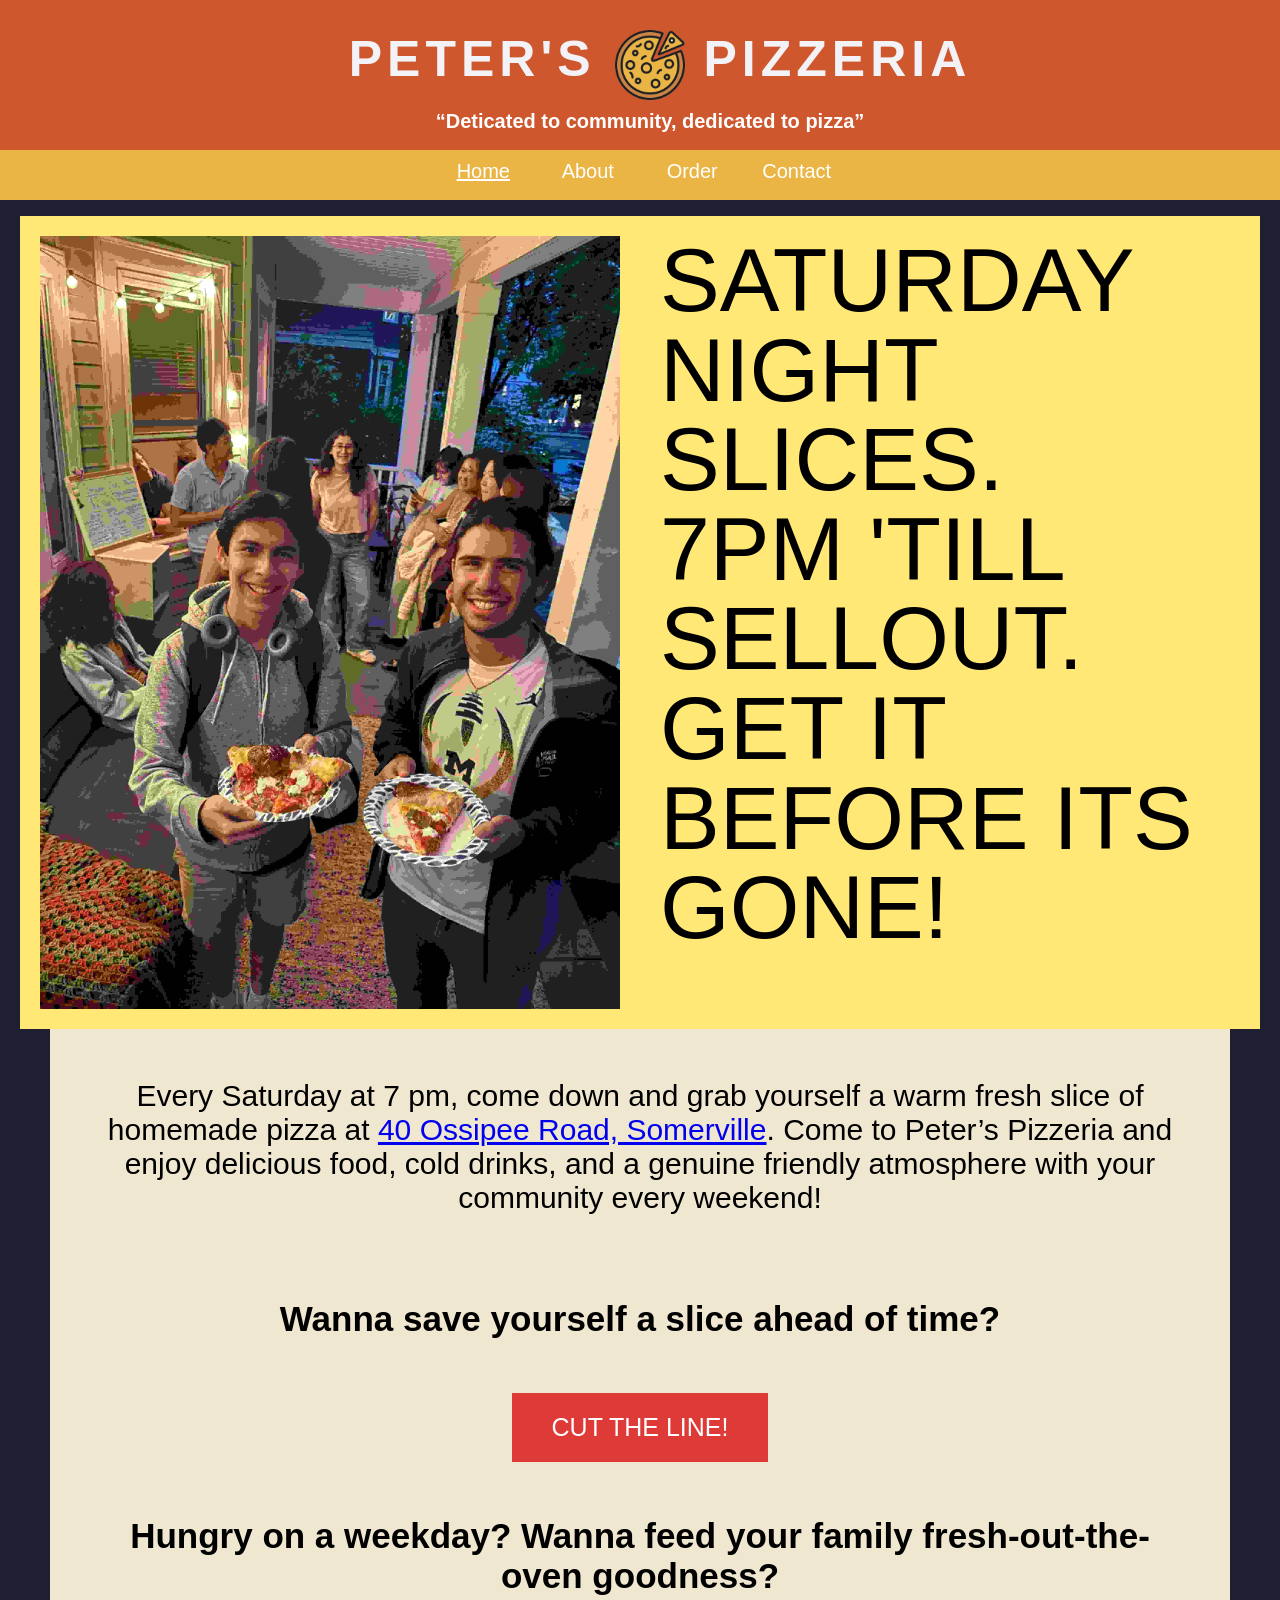
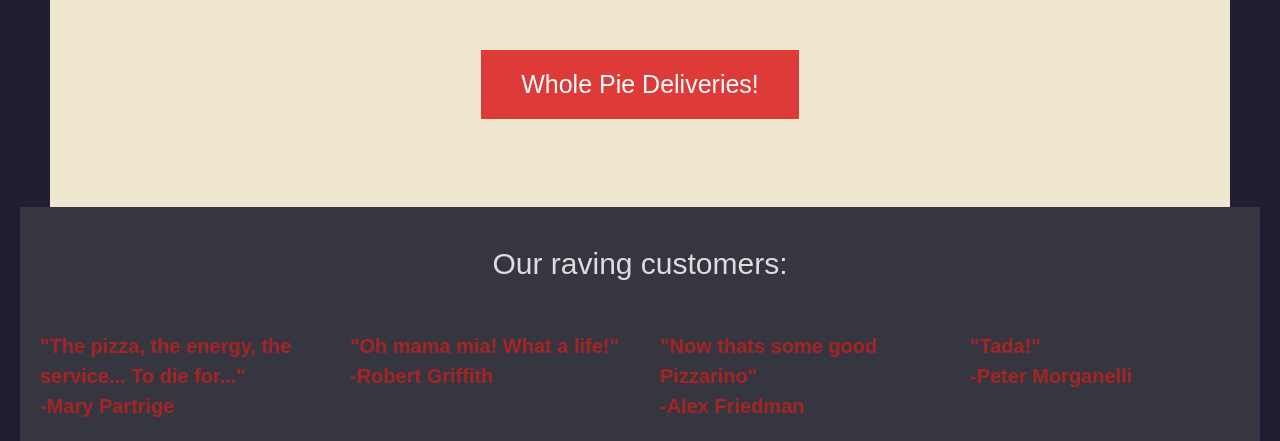
<file: index.html>
<!DOCTYPE html>
<html lang="en">
<head>
  <meta charset="UTF-8">
  <meta name="viewport" content="width=device-width, initial-scale=1.0">
  <title>Peters Pizzeria</title>
  <link rel="stylesheet" href="PizzaHeaderStylesheet.css">

  <style>
    .flex-containertop {
      display: flex;
      flex-wrap: nowrap;
      background-color: hsl(50, 100%, 73%);
      margin-top:10px;
      margin-left:20px;
      margin-right:20px;
    }

    .flex-containertop > div {
      background-color: #f1f1f100;
      width: 50%;
      margin: 10px;
      text-align: left;
      line-height: 7vw;
      font-size: 7vw;
      padding: 10px; 
       /*{font-size: 50px; padding: 10px; margin: 10px;} */
    }

    .flex-containerbottom {
      display: flex;
      flex-wrap: nowrap;
      background-color: hsl(234, 9%, 23%);
      margin-top:10px;
      color: #ac2323f5;
    }

    .flex-containerbottom > div {
      background-color: hsl(234, 9%, 23%);
      width: 25%;
      margin: 10px;
      text-align: left;
      line-height: 30px;
      font-size: 5vw;
      padding: 0px; 
       /*{font-size: 50px; padding: 10px; margin: 10px;} */
    }

    @media (max-width: 700px){
      .flex-containertop {
        flex-wrap: wrap;
        margin:10px;
        
      }

      .flex-containertop > div {
        font-size: 9vw;
        width: 100%;
        line-height: 8vw;
      }

      .flex-containerbottom{
        flex-wrap: wrap;
        margin:10px;
      }
      .flex-containerbottom > div {
        font-size: 9vw;
        width: 50%;
        line-height: 5vw;
        flex: 1 1 150px;
      }

      
    }

  </style>
</head>
<body>



    <div id="header" class="no-mobile">
        <h1 class="wider-words"> PETER'S
          <img src="pizzaicon.jpg" alt="PizzaIcon" ALIGN="top" >
          PIZZERIA</h1>      
    </div>

    <div id="header" class="mobile">
        <h1 class="wider-words"> PETER'S<br>PIZZERIA</h1>

        <div class="navdropdown">
          <img src="pizzaicon.jpg" alt="PizzaIcon" ALIGN="top" > 
          
            <ul>
            <li><a href='index.html'><u>Home</u></a></li>
            <li><a href='AboutPage.html'>About</a></li>
            <li><a href='Order.html'>Order</a></li>
            <li><a href='PizzaContact.html'>Contact</a></li>
            </ul> 
        </div> <!-- end nav dropdown -->
    </div> <!-- end header -->




    <div class="navSpacing"></div>

    <div id="subheader" class="no-mobile">
        <h3>“Deticated to community, dedicated to pizza” </h3>
    </div>
 
    <ul id='nav'>
        <li><a href='index.html'><u>Home</u></a></li>
        <li><a href='AboutPage.html'>About</a></li>
        <li><a href='Order.html'>Order</a></li>
        <li><a href='PizzaContact.html'>Contact</a></li>
        </ul>
      


    <div class="flex-containertop">
      <div>
          <img src="Front Cover Pizza.jpg" alt="front" style="max-width: 100%; min-width:0; flex-shrink: 1; height: auto; " ALIGN="left">
      </div>
      <div>

        SATURDAY NIGHT SLICES. <br>7PM 'TILL SELLOUT. <br>GET IT BEFORE ITS GONE!
      </div>
    </div>

  
   <div class="content">
    <p>
    Every Saturday at 7 pm, come down and grab yourself a warm fresh slice of homemade pizza at <a href="https://www.google.com/maps/place/40+Ossipee+Rd,+Somerville,+MA+02144/@42.4035628,-71.12609,17z/data=!3m1!4b1!4m6!3m5!1s0x89e376e056d8f2b5:0x809cc8b1b2f51f5b!8m2!3d42.4035589!4d-71.1235151!16s%2Fg%2F11c22j3r43?entry=ttu&g_ep=EgoyMDI1MDkyNC4wIKXMDSoASAFQAw%3D%3D" target="_blank">40 Ossipee Road, Somerville</a>. Come to Peter’s Pizzeria and enjoy delicious food, cold drinks, and a genuine friendly atmosphere with your community every weekend!
    </p> <br>
    <h2>Wanna save yourself a slice ahead of time? </h2><br>

    <a href="Order.html" class="button">CUT THE LINE!</a> <br> <br> 

    
    <h2>Hungry on a weekday? Wanna feed your family fresh-out-the-oven goodness? </h2><br>
    <a href="Order.html" class="button">Whole Pie Deliveries!</a> <br>
    <br><br>
  </div>

<div class="after" >
  <p>Our raving customers:  <br></p>
  

  <div class="flex-containerbottom">
      <div>
          <h3> "The pizza, the energy, the service... To die for..." <br> -Mary Partrige </h3>
      </div>
      <div>
        <h3> "Oh mama mia! What a life!" <br> -Robert Griffith </h3>
      </div>
      <div>
          <h3> "Now thats some good Pizzarino" <br> -Alex Friedman </h3>
      </div>
      <div>
        <h3> "Tada!" <br> -Peter Morganelli </h3>
      </div>
  
   </div>
</div>
    
</body>
</html>
</file>
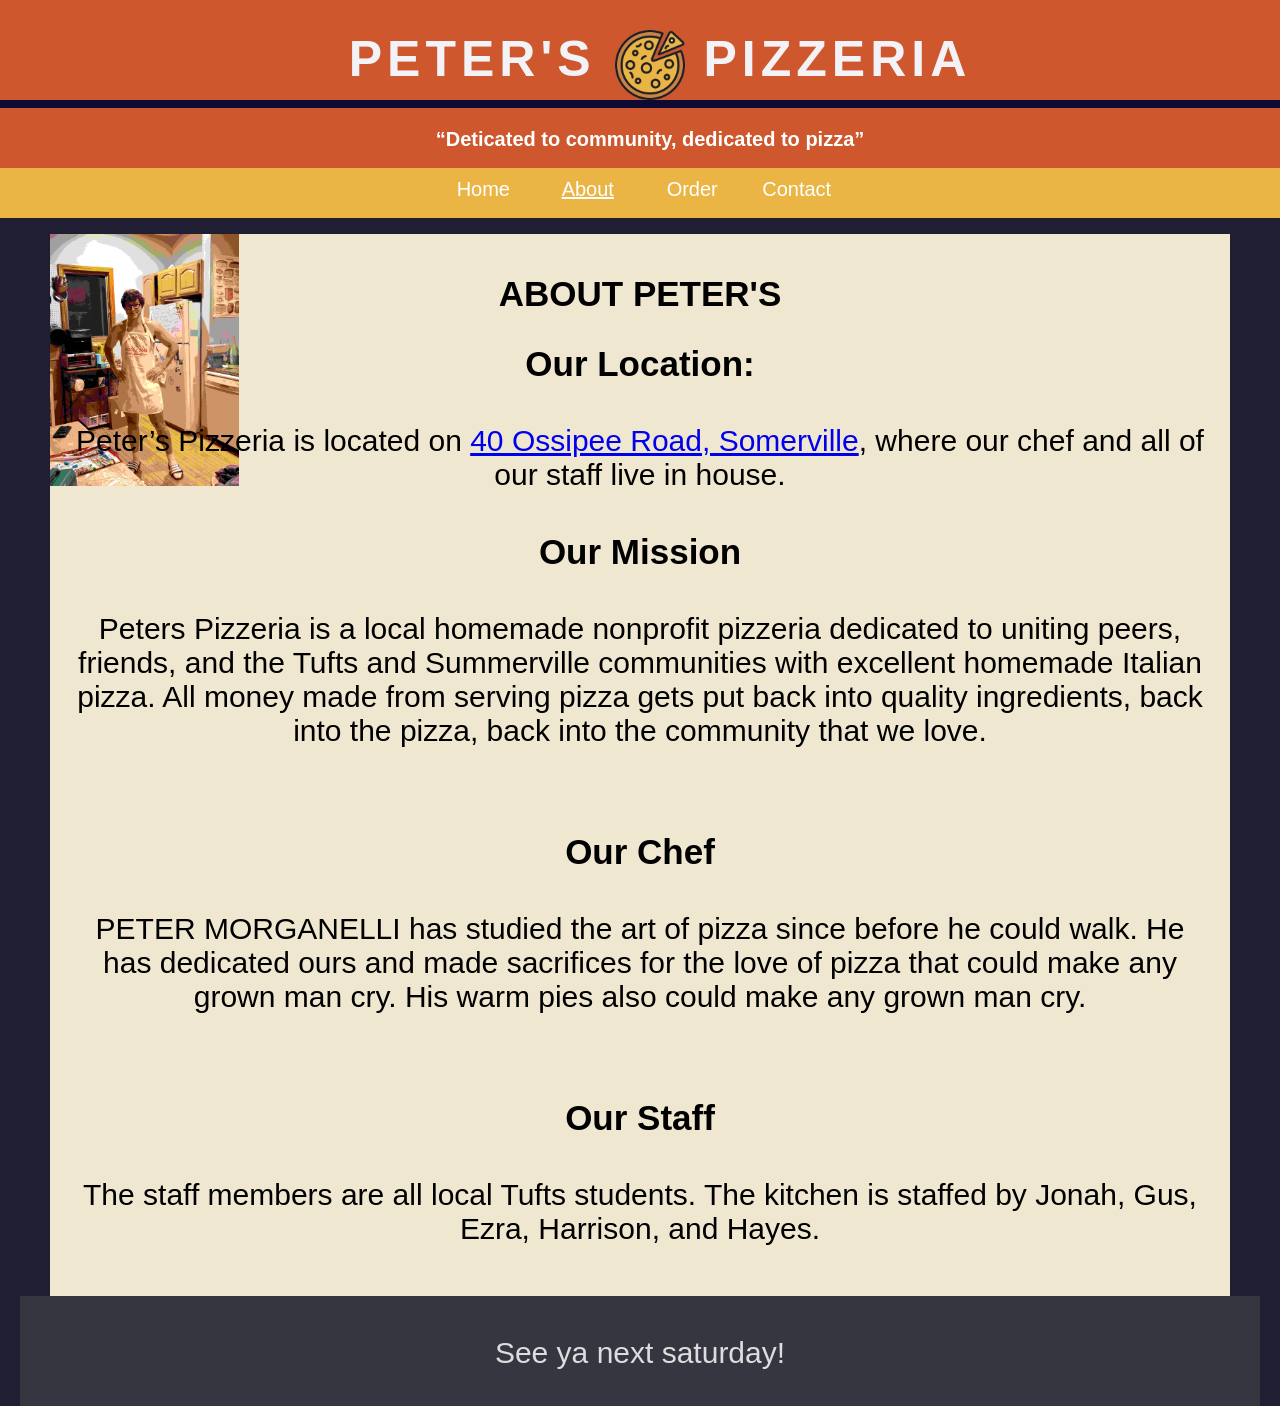
<file: AboutPage.html>
x<!DOCTYPE html>
<html lang="en">
<head>
  <meta charset="UTF-8">
  <meta name="viewport" content="width=device-width, initial-scale=1.0">
  <title>Sticky Nav Example</title>
  <link rel="stylesheet" href="PizzaHeaderStylesheet.css">
  <style>
 
  </style>
</head>
<body>


    <div id="header" class="no-mobile">
        <h1 class="wider-words"> PETER'S
          <img src="pizzaicon.jpg" alt="PizzaIcon" ALIGN="top" >
          PIZZERIA</h1>      
    </div>

    <div id="header" class="mobile">
        <h1 class="wider-words"> PETER'S<br>PIZZERIA</h1>

        <div class="navdropdown">
          <img src="pizzaicon.jpg" alt="PizzaIcon" ALIGN="top" > 
          
            <ul>
            <li><a href='index.html'>Home</a></li>
            <li><a href='AboutPage.html'><u>About</u></a></li>
            <li><a href='Order.html'>Order</a></li>
            <li><a href='PizzaContact.html'>Contact</a></li>
            </ul> 
        </div> <!-- end nav dropdown -->
    </div> <!-- end header -->


    <div class="navSpacing"></div>

    <div id="subheader" class="no-mobile">
        <h3>“Deticated to community, dedicated to pizza” </h3>
    </div>
 
    
    <ul id='nav'>
        <li><a href='index.html'>Home</a></li>
        <li><a href='AboutPage.html'><u>About</u></a></li>
        <li><a href='Order.html'>Order</a></li>
        <li><a href='PizzaContact.html'>Contact</a></li>
        </ul>
      
  
   <div class="content" style="background-image: url('PeterPhotoCompressed.jpg'); background-repeat: no-repeat; background-size:16%auto;">
    
    <h2>ABOUT PETER'S</h2> 
    <h2>Our Location: </h2>
    <p> Peter’s Pizzeria is located on <a href="https://www.google.com/maps/place/40+Ossipee+Rd,+Somerville,+MA+02144/@42.4035628,-71.12609,17z/data=!3m1!4b1!4m6!3m5!1s0x89e376e056d8f2b5:0x809cc8b1b2f51f5b!8m2!3d42.4035589!4d-71.1235151!16s%2Fg%2F11c22j3r43?entry=ttu&g_ep=EgoyMDI1MDkyNC4wIKXMDSoASAFQAw%3D%3D" target="_blank">40 Ossipee Road, Somerville</a>, where our chef and all of our staff live in house. <br>
    <h2>Our Mission</h2>
    <p>Peters Pizzeria is a local homemade nonprofit pizzeria dedicated to uniting peers, friends, and the Tufts and Summerville communities with excellent homemade Italian pizza. All money made from serving pizza gets put back into quality ingredients, back into the pizza, back into the community that we love.</p>
    <br>
    <div class="Chef">    </div>
    <h2>Our Chef </h2>
    <p> PETER MORGANELLI has studied the art of pizza since before he could walk. He has dedicated ours and made sacrifices for the love of pizza that could make any grown man cry. His warm pies also could make any grown man cry.  </p>
    <br>
    <h2>Our Staff </h2>
    <p>The staff members are all local Tufts students. The kitchen is staffed by Jonah, Gus, Ezra, Harrison, and Hayes. 
</p>
</p>
  </div>

  <div class="after">
    <p>See ya next saturday!</p>
  </div>
</body>
</html>
</file>
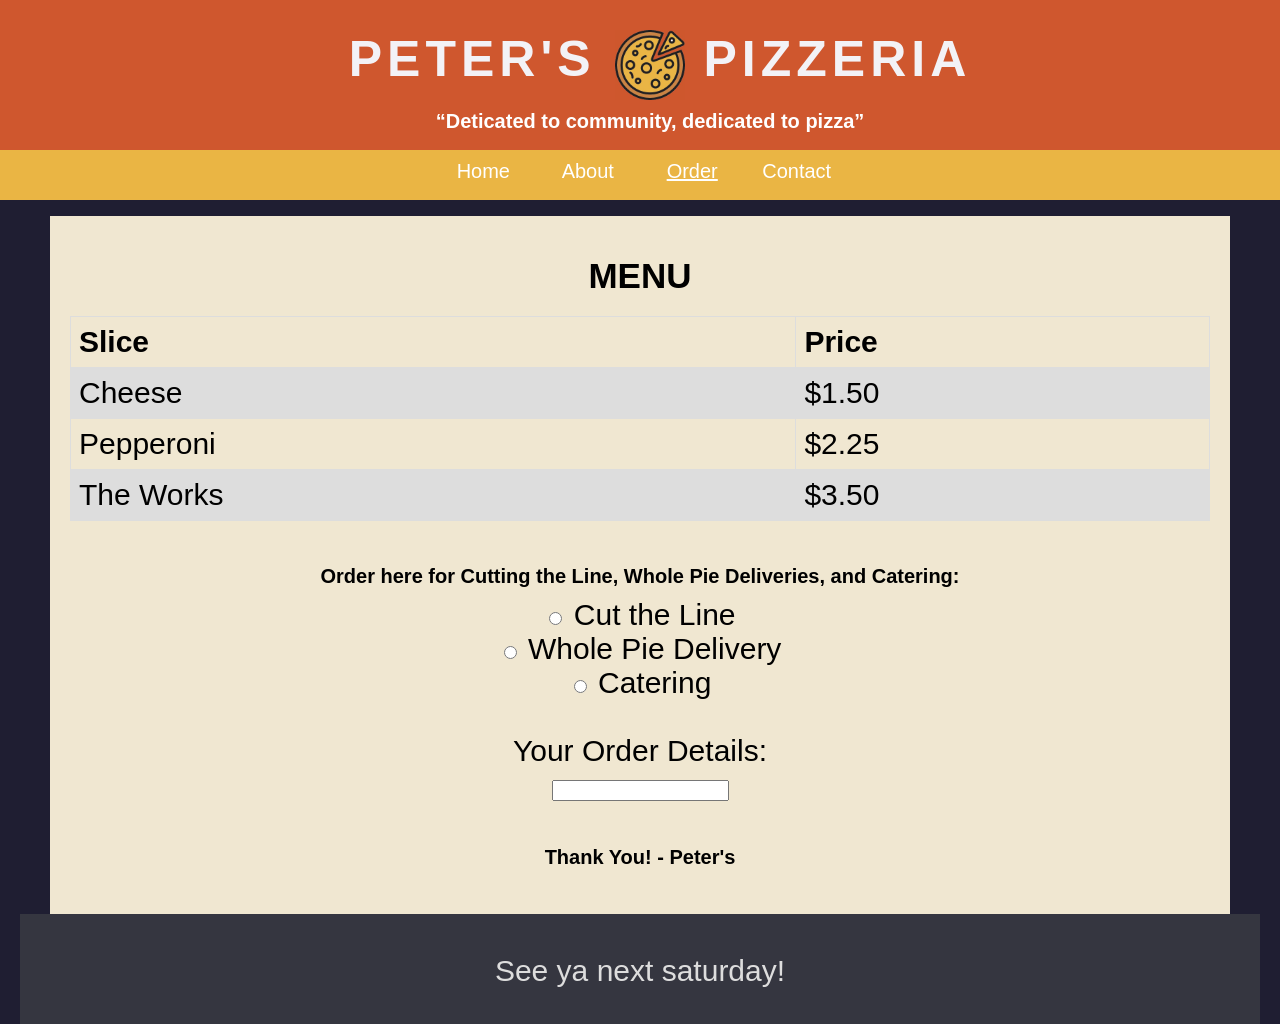
<file: Order.html>
<!DOCTYPE html>
<html lang="en">
<head>
  <meta charset="UTF-8">
  <meta name="viewport" content="width=device-width, initial-scale=1.0">
  <title>Sticky Nav Example</title>
  <link rel="stylesheet" href="PizzaHeaderStylesheet.css">
</head>
<body>


    <div id="header" class="no-mobile">
        <h1 class="wider-words"> PETER'S
          <img src="pizzaicon.jpg" alt="PizzaIcon" ALIGN="top" >
          PIZZERIA</h1>      
    </div>

    <div id="header" class="mobile">
        <h1 class="wider-words"> PETER'S<br>PIZZERIA</h1>

        <div class="navdropdown">
          <img src="pizzaicon.jpg" alt="PizzaIcon" ALIGN="top" > 
          
            <ul>
            <li><a href='index.html'>Home</a></li>
            <li><a href='AboutPage.html'>About</a></li>
            <li><a href='Order.html'><u>Order</u></a></li>
            <li><a href='PizzaContact.html'>Contact</a></li>
            </ul> 
        </div> <!-- end nav dropdown -->
    </div> <!-- end header -->


    <div class="navSpacing"></div>

    <div id="subheader" class="no-mobile">
        <h3>“Deticated to community, dedicated to pizza” </h3>
    </div>
 
    
    <ul id='nav'>
        <li><a href='index.html'>Home</a></li>
        <li><a href='AboutPage.html'>About</a></li>
        <li><a href='Order.html'><u>Order</u></a></li>
        <li><a href='PizzaContact.html'>Contact</a></li>
        </ul>
      
  <div class="content">
    <h2>MENU</h2>

      <table>
  <tr>
    <th>Slice</th>
    <th>Price</th>
  </tr>
  <tr>
    <td>Cheese</td>
    <td>$1.50</td>
  </tr>
  <tr>
    <td>Pepperoni</td>
    <td>$2.25</td>
  </tr>
  <tr>
    <td>The Works</td>
    <td>$3.50</td>
  </tr>
</table>
<br>
    <h3>Order here for Cutting the Line, Whole Pie Deliveries, and Catering:</h3>

<form action="#">
  <input type="radio" id="html" name="Services" value="Cut">
  <label for="html">Cut the Line</label><br>
  <input type="radio" id="css" name="Services" value="Pie">
  <label for="css">Whole Pie Delivery</label><br>
  <input type="radio" id="javascript" name="Services" value="Cater">
  <label for="javascript">Catering</label><br><br>

   <label for="fname">Your Order Details:</label><br>
  <input type="text" id="fname" name="fname" value=""><br><br>
</form>

<h3>Thank You! - Peter's<h3>

  </div>

  <div class="after">
    <p>See ya next saturday!</p>
  </div>
</body>
</html>
</file>
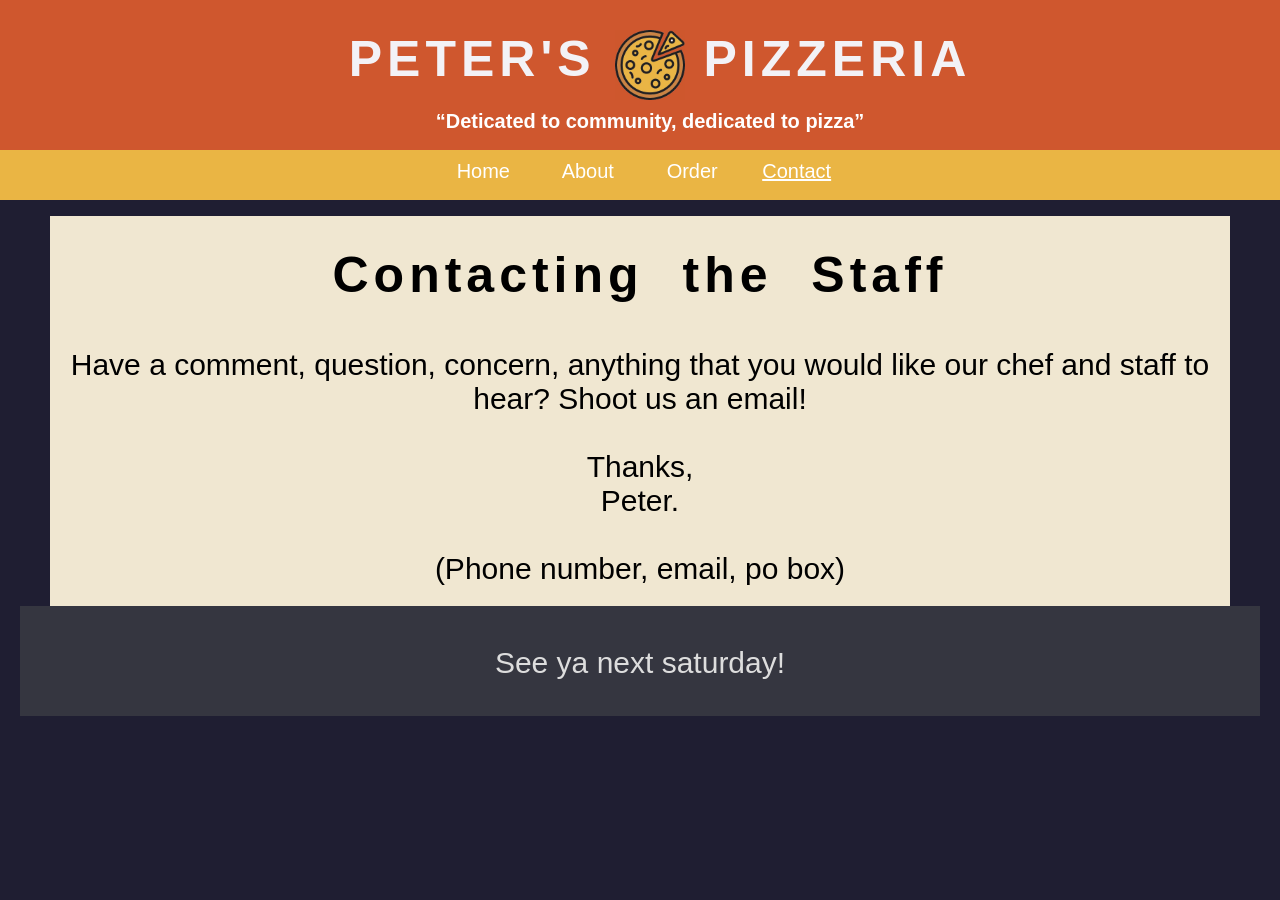
<file: PizzaContact.html>
<!DOCTYPE html>
<html lang="en">
<head>
  <meta charset="UTF-8">
  <meta name="viewport" content="width=device-width, initial-scale=1.0">
  <title>Sticky Nav Example</title>
  <link rel="stylesheet" href="PizzaHeaderStylesheet.css">
</head>
<body>


    <div id="header" class="no-mobile">
        <h1 class="wider-words"> PETER'S
          <img src="pizzaicon.jpg" alt="PizzaIcon" ALIGN="top" >
          PIZZERIA</h1>      
    </div>

    <div id="header" class="mobile">
        <h1 class="wider-words"> PETER'S<br>PIZZERIA</h1>

        <div class="navdropdown">
          <img src="pizzaicon.jpg" alt="PizzaIcon" ALIGN="top" > 
          
            <ul>
            <li><a href='index.html'>Home</a></li>
            <li><a href='AboutPage.html'>About</a></li>
            <li><a href='Order.html'>Order</a></li>
            <li><a href='PizzaContact.html'><u>Contact</u></a></li>
            </ul> 
        </div> <!-- end nav dropdown -->
    </div> <!-- end header -->


    <div class="navSpacing"></div>

    <div id="subheader" class="no-mobile">
        <h3>“Deticated to community, dedicated to pizza” </h3>
    </div>
 
    
    <ul id='nav'>
        <li><a href='index.html'>Home</a></li>
        <li><a href='AboutPage.html'>About</a></li>
        <li><a href='Order.html'>Order</a></li>
        <li><a href='PizzaContact.html'><u>Contact</u></a></li>
        </ul>

    <div class="content">
        <h1>Contacting the Staff</h1> <br>
        Have a comment, question, concern, anything that you would like our chef and staff to hear? Shoot us an email! <br><br>
        Thanks,<br> 
        Peter. <br><br>

        (Phone number, email, po box)
    </div>
  <div class="after">
    <p>See ya next saturday!</p>
  </div>
</body>
</html>
</file>
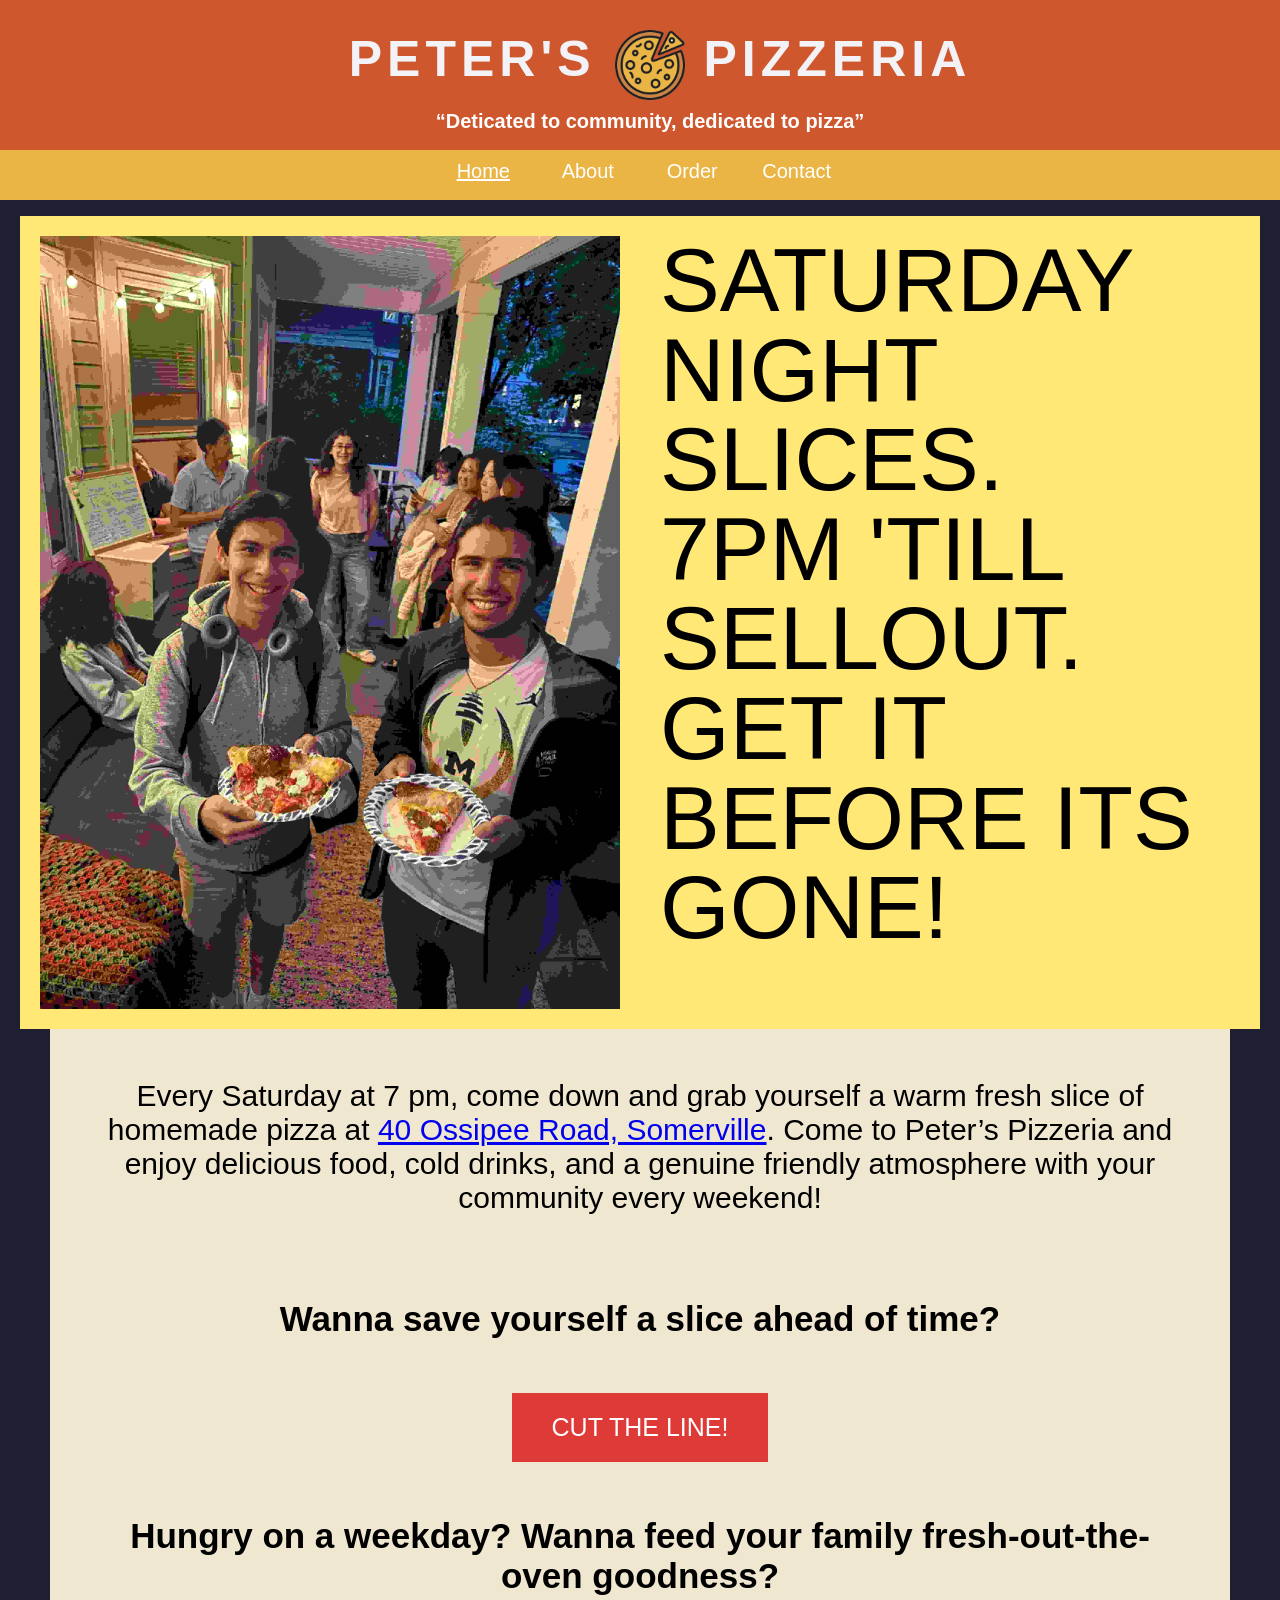
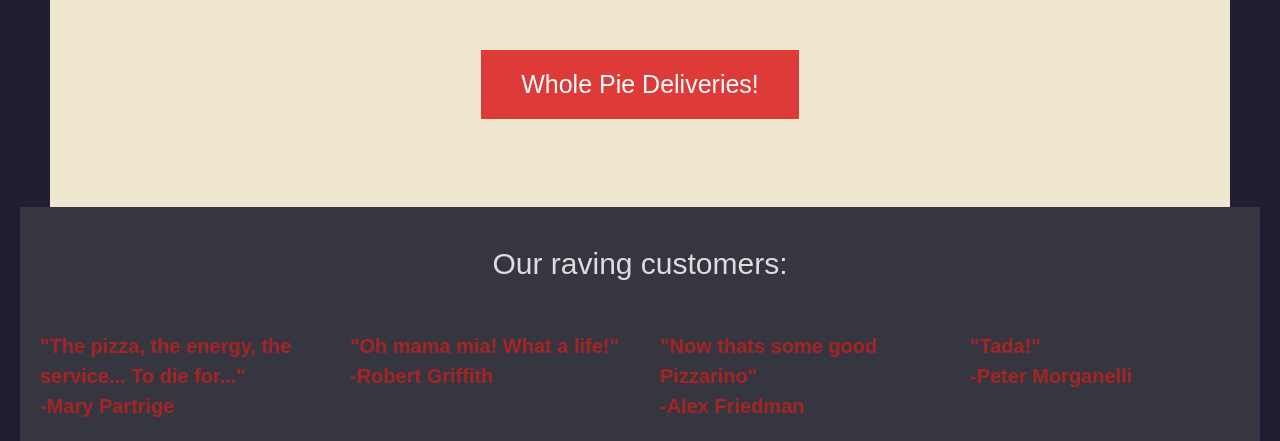
<file: PizzaHeader.html>
<!DOCTYPE html>
<html lang="en">
<head>
  <meta charset="UTF-8">
  <meta name="viewport" content="width=device-width, initial-scale=1.0">
  <title>Peters Pizzeria</title>
  <link rel="stylesheet" href="PizzaHeaderStylesheet.css">

  <style>
    .flex-containertop {
      display: flex;
      flex-wrap: nowrap;
      background-color: hsl(50, 100%, 73%);
      margin-top:10px;
      margin-left:20px;
      margin-right:20px;
    }

    .flex-containertop > div {
      background-color: #f1f1f100;
      width: 50%;
      margin: 10px;
      text-align: left;
      line-height: 7vw;
      font-size: 7vw;
      padding: 10px; 
       /*{font-size: 50px; padding: 10px; margin: 10px;} */
    }

    .flex-containerbottom {
      display: flex;
      flex-wrap: nowrap;
      background-color: hsl(234, 9%, 23%);
      margin-top:10px;
      color: #ac2323f5;
    }

    .flex-containerbottom > div {
      background-color: hsl(234, 9%, 23%);
      width: 25%;
      margin: 10px;
      text-align: left;
      line-height: 30px;
      font-size: 5vw;
      padding: 0px; 
       /*{font-size: 50px; padding: 10px; margin: 10px;} */
    }

    @media (max-width: 700px){
      .flex-containertop {
        flex-wrap: wrap;
        margin:10px;
        
      }

      .flex-containertop > div {
        font-size: 9vw;
        width: 100%;
        line-height: 8vw;
      }

      .flex-containerbottom{
        flex-wrap: wrap;
        margin:10px;
      }
      .flex-containerbottom > div {
        font-size: 9vw;
        width: 50%;
        line-height: 5vw;
        flex: 1 1 150px;
      }

      
    }

  </style>
</head>
<body>



    <div id="header" class="no-mobile">
        <h1 class="wider-words"> PETER'S
          <img src="pizzaicon.jpg" alt="PizzaIcon" ALIGN="top" >
          PIZZERIA</h1>      
    </div>

    <div id="header" class="mobile">
        <h1 class="wider-words"> PETER'S<br>PIZZERIA</h1>

        <div class="navdropdown">
          <img src="pizzaicon.jpg" alt="PizzaIcon" ALIGN="top" > 
          
            <ul>
            <li><a href='PizzaHeader.html'><u>Home</u></a></li>
            <li><a href='AboutPage.html'>About</a></li>
            <li><a href='Order.html'>Order</a></li>
            <li><a href='PizzaContact.html'>Contact</a></li>
            </ul> 
        </div> <!-- end nav dropdown -->
    </div> <!-- end header -->




    <div class="navSpacing"></div>

    <div id="subheader" class="no-mobile">
        <h3>“Deticated to community, dedicated to pizza” </h3>
    </div>
 
    <ul id='nav'>
        <li><a href='PizzaHeader.html'><u>Home</u></a></li>
        <li><a href='AboutPage.html'>About</a></li>
        <li><a href='Order.html'>Order</a></li>
        <li><a href='PizzaContact.html'>Contact</a></li>
        </ul>
      


    <div class="flex-containertop">
      <div>
          <img src="Front Cover Pizza.jpg" alt="front" style="max-width: 100%; min-width:0; flex-shrink: 1; height: auto; " ALIGN="left">
      </div>
      <div>

        SATURDAY NIGHT SLICES. <br>7PM 'TILL SELLOUT. <br>GET IT BEFORE ITS GONE!
      </div>
    </div>

  
   <div class="content">
    <p>
    Every Saturday at 7 pm, come down and grab yourself a warm fresh slice of homemade pizza at <a href="https://www.google.com/maps/place/40+Ossipee+Rd,+Somerville,+MA+02144/@42.4035628,-71.12609,17z/data=!3m1!4b1!4m6!3m5!1s0x89e376e056d8f2b5:0x809cc8b1b2f51f5b!8m2!3d42.4035589!4d-71.1235151!16s%2Fg%2F11c22j3r43?entry=ttu&g_ep=EgoyMDI1MDkyNC4wIKXMDSoASAFQAw%3D%3D" target="_blank">40 Ossipee Road, Somerville</a>. Come to Peter’s Pizzeria and enjoy delicious food, cold drinks, and a genuine friendly atmosphere with your community every weekend!
    </p> <br>
    <h2>Wanna save yourself a slice ahead of time? </h2><br>

    <a href="Order.html" class="button">CUT THE LINE!</a> <br> <br> 

    
    <h2>Hungry on a weekday? Wanna feed your family fresh-out-the-oven goodness? </h2><br>
    <a href="Order.html" class="button">Whole Pie Deliveries!</a> <br>
    <br><br>
  </div>

<div class="after" >
  <p>Our raving customers:  <br></p>
  

  <div class="flex-containerbottom">
      <div>
          <h3> "The pizza, the energy, the service... To die for..." <br> -Mary Partrige </h3>
      </div>
      <div>
        <h3> "Oh mama mia! What a life!" <br> -Robert Griffith </h3>
      </div>
      <div>
          <h3> "Now thats some good Pizzarino" <br> -Alex Friedman </h3>
      </div>
      <div>
        <h3> "Tada!" <br> -Peter Morganelli </h3>
      </div>
  
   </div>
</div>
    
</body>
</html>
</file>
<file: PizzaHeaderStylesheet.css>
#header {
        position: fixed;
        top: 0;
        width: 100%;
        height: 60px;
        z-index: 900; /* stay on top */
        padding: 20px;
        background-color:#cf572e;
        color: rgb(243, 242, 246);
      
        text-align:center; 
    }

    #subheader.no-mobile {
        /*
        top: 80px;
        */
        display:block;
        width: 100%;
        height: 40px;
        z-index: 100; 
        padding: 10px;

        background-color:#cf572e;
        color: white;
      
        text-align:center; 
    }

    #background {
      background-color:rgb(13, 13, 44)e;
      top: 0;
      height: 5000px;
      z-index: 0;
    }
/**/

/*

 #nav{
      z-index: 1000;
      margin-top: 70px; /* space so it's not hidden behind fixed header 
      background: #eee;
      padding: 10px;
      color: #333;
    
    div#subheader {
        height: 50px; 
        background-color:#cf572e;
        text-align:center; 
        padding-top: 10px;}

    h1 {font-size: 40px;}
    h2 {font-size: 20px;}
*/

    body {
      margin: 0;
      font-family: sans-serif;
      background-color: #1f1e32;
    }

    .navSpacing {
      height: 90px; /* just filler before nav */
      z-index: 100;
      background: #0d0b34;
    }
    .content {
      height: auto; /* just filler before nav */
      padding: 20px;
      margin-right: 50px;
      margin-left: 50px;
      background: #f0e7d1;
      text-align:center;
      font-size:30px;
    }

    .after {
      height: 100px; /* just filler before nav */
      padding-top: 10px;
      margin-right: 20px;
      margin-left: 20px;
      background-color: hsl(234, 9%, 23%);
      text-align:center;
      font-size:30px;
      color:#dddddd;
    }

    /*
    ********************************
    NAV STUFF*/

    ul#nav {
        height: 50px; 
        list-style-type: none;
        text-align:center;
        box-sizing:border-box; 
        background-color: #eab544;
        color: white;
        margin-top:0;
        padding:10px;
    }

    ul#nav li {display:inline-block; width: 100px;}
    ul#nav li:hover {background-color: #000}
    ul#nav li a {color: #fff; text-decoration:none; 
    font-size: 20px}
    ul#nav li a:hover {color: #EFD188;}
/*
     background-color: #eab544; 
        height: 50px; 
        list-style-type: none; 
        text-align:center;
        padding-top: 10px; 
        box-sizing:border-box; 
        margin-top: 50px;; 
        
        }
        */

    #nav ul {
      list-style: none;
      margin: 0;
      padding: 0;
      display: flex;
      gap: 20px;
    }

    #nav li {
      cursor: pointer;
    }

      /*
    #navDropdown ul{
      
    }

    .dropbtn {
        display: none;
    }

    .dropdown {
        display: none;
    }

    .dropdown-content {
        display: none;
    }

    .dropdown-content a {
        display: none;
    }

    .dropdown-content a:hover {
        display: none;
    }

    .dropdown:hover .dropdown-content {
        display: none;
    }

    .dropdown:hover .dropbtn {
        display: none;
    }

*/
   
/*
***************************
*/





/*
    .wider-words {
        word-spacing: 20px; Adjust the value as needed 
    }
    
    .wider-spacing {
    letter-spacing: 5px;
    }
*/

    .button {
        background-color: #db2828e7; /* Green */
        border: none;
        color: white;
        padding: 20px 40px;
        text-align: center;
        text-decoration: none;
        display: inline-block;
        font-size: 25px;
}


.pizzaIcon {
    width: 1em;
    display: inline;
    margin-right: 40px;
    vertical-align: bottom;
}

#header img{
    width:70px;
    height:70px;
    margin-left: -20px;
    margin-right: -20px;
    z-index: 2000;
}
#header.mobile h1{
    text-align: left;
    font-size: 35px;

}
#header.mobile img{
    width:50px;
    height:50px;
}

#header.mobile .navdropdown {
    display:block;
    position:absolute;
    right:100px;
    top:40px;
}


    h1 {font-size: 50px; padding: 10px; margin: 0px; word-spacing: 20px; letter-spacing: 5px;}
    h2 {font-size: 35px; padding: 10px; margin: 10px;}
    h3 {font-size: 20px; padding: 5px; margin: 5px;}

.mobile {
    display:none;
}

#header.mobile .navdropdown ul {
    visibility:hidden;
    list-style-type:none;
    /*
    display: block;
    */
    
    
}

#header.mobile .navdropdown ul a {
    text-decoration:none;
    font-size: 25px;
    
}

#header.mobile .navdropdown:hover ul {
    visibility: visible;
    background-color: #ece7e7; 
}

#header.mobile .navdropdown a:hover {
    background-color: #eab544;
    
}

/*
ul#nav li {display:inline-block; width: 100px;}

    ul#nav li:hover {background-color: #000}
    ul#nav li a {color: #fff; text-decoration:none; 
    font-size: 20px}
    ul#nav li a:hover {color: #EFD188;}
*/

table {
  font-family: arial, sans-serif;
  border-collapse: collapse;
  width: 100%;
}

td, th {
  border: 1px solid #dddddd;
  text-align: left;
  padding: 8px;
}

tr:nth-child(even) {
  background-color: #dddddd;
}



  @media (max-width: 650px) {

        #header {
            height: 80px;
        }

        .no-mobile {
            display: none!important;
        }

        #header.no-mobile img{
            display:none
        }

        .mobile {
            display: block;
        }
        
        .content{
            margin-top:40px;
            margin-right: 10px;
            margin-left: 10px;
        }
        /*h1 {font-size: 5vw; padding: 10px; margin: 0px; word-spacing: 20px; letter-spacing: 5px;}*/

        ul#nav {
        display: none;
        
        /*
        position: fixed;
        right: 0;
        top: 0; /* when scrolled, it will "stick" to the top 
        height: 50px; 
        width: 50px;

        text-align:center;
        box-sizing:border-box; 

        background-color: #eab544;
        color: white;
        padding: 10px;
        z-index: 1000;
        */
    }
  


/*

    .dropbtn {
        background-color:#cf572e;
        color: white;
        padding: 16px;
        font-size: 16px;
        border: none;
        cursor: pointer;
    }

    .dropdown {
        position: relative;
    }

    .dropdown-content {
        top: 0;
        right: 0;
        display: none;
        position: absolute;
        background-color: #f9f9f9;
        min-width: 200px;
        box-shadow: 0px 8px 16px 0px rgba(0,0,0,0.2);
        z-index:2000;
    }
    

    .dropdown-content a {
        color: black;
        padding: 12px 16px;
        text-decoration: none;
        display: block;
    }

    .dropdown-content a:hover {
        background-color: #f1f1f1;
    }

    .dropdown:hover .dropdown-content {
        display: block;
    }

    .dropdown:hover .dropbtn {
        background-color:#cf572e;
    }
  */
  }
</file>
